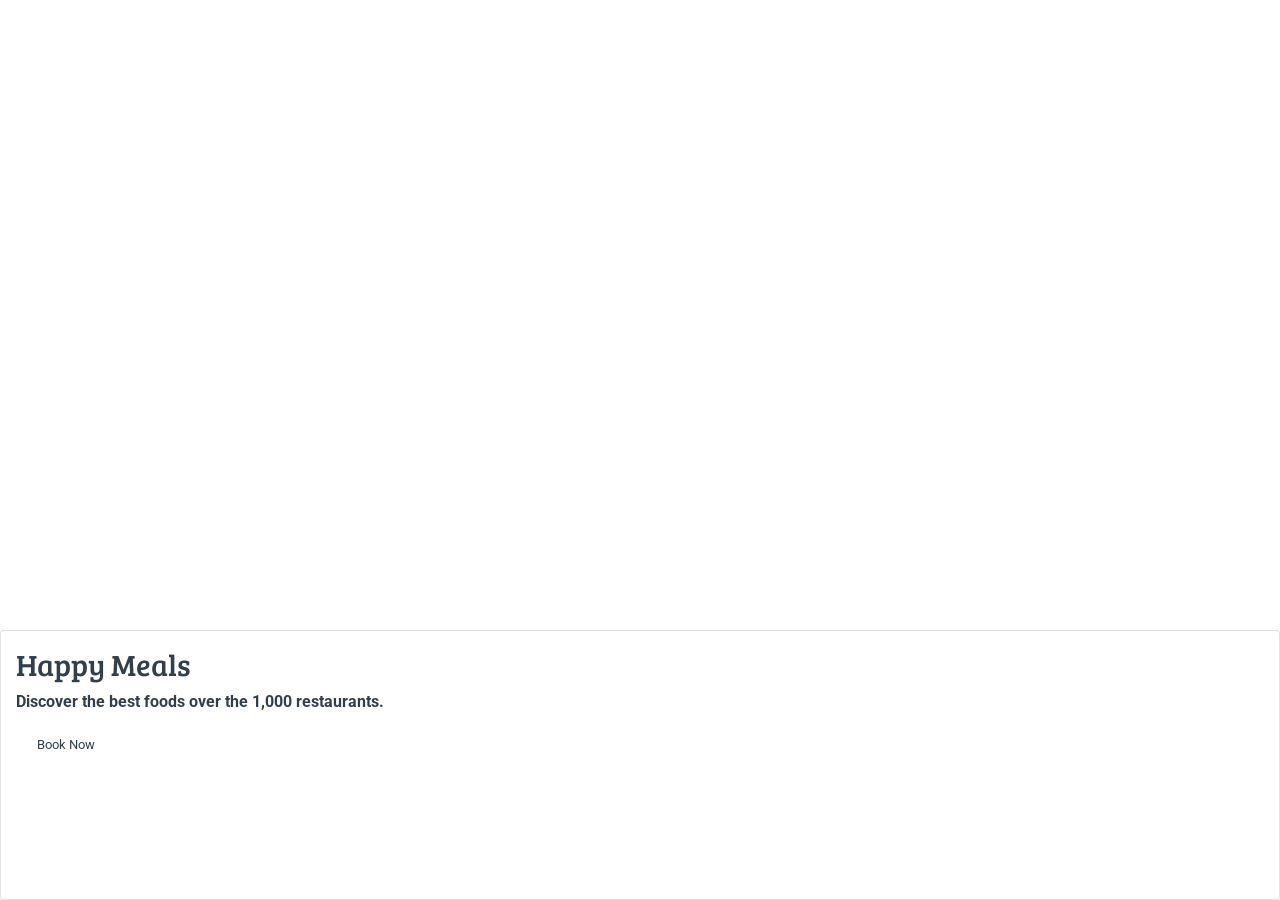
<file: Day-01-Food-Landing-Page/index.html>
<!DOCTYPE html>
<html>

<head>
    <link rel="stylesheet" href="style.css">
    <link rel="stylesheet" href="https://stackpath.bootstrapcdn.com/bootstrap/4.5.2/css/bootstrap.min.css" integrity="sha384-JcKb8q3iqJ61gNV9KGb8thSsNjpSL0n8PARn9HuZOnIxN0hoP+VmmDGMN5t9UJ0Z" crossorigin="anonymous">
    <script src="https://code.jquery.com/jquery-3.5.1.slim.min.js" integrity="sha384-DfXdz2htPH0lsSSs5nCTpuj/zy4C+OGpamoFVy38MVBnE+IbbVYUew+OrCXaRkfj" crossorigin="anonymous"></script>
    <script src="https://cdn.jsdelivr.net/npm/popper.js@1.16.1/dist/umd/popper.min.js" integrity="sha384-9/reFTGAW83EW2RDu2S0VKaIzap3H66lZH81PoYlFhbGU+6BZp6G7niu735Sk7lN" crossorigin="anonymous"></script>
    <script src="https://stackpath.bootstrapcdn.com/bootstrap/4.5.2/js/bootstrap.min.js" integrity="sha384-B4gt1jrGC7Jh4AgTPSdUtOBvfO8shuf57BaghqFfPlYxofvL8/KUEfYiJOMMV+rV" crossorigin="anonymous"></script>
</head>

<body>
    <div class="bg-container  d-flex flex-column justify-content-end">
        <div class="card">
            <h1 class="heading">Happy Meals</h1>
            <p class="text-center1">Discover the best foods over the 1,000 restaurants.</p>
            <div class="text-center1">
                <button class="button">Book Now </button>
            </div>
        </div>
    </div>
</body>

</html>
</file>
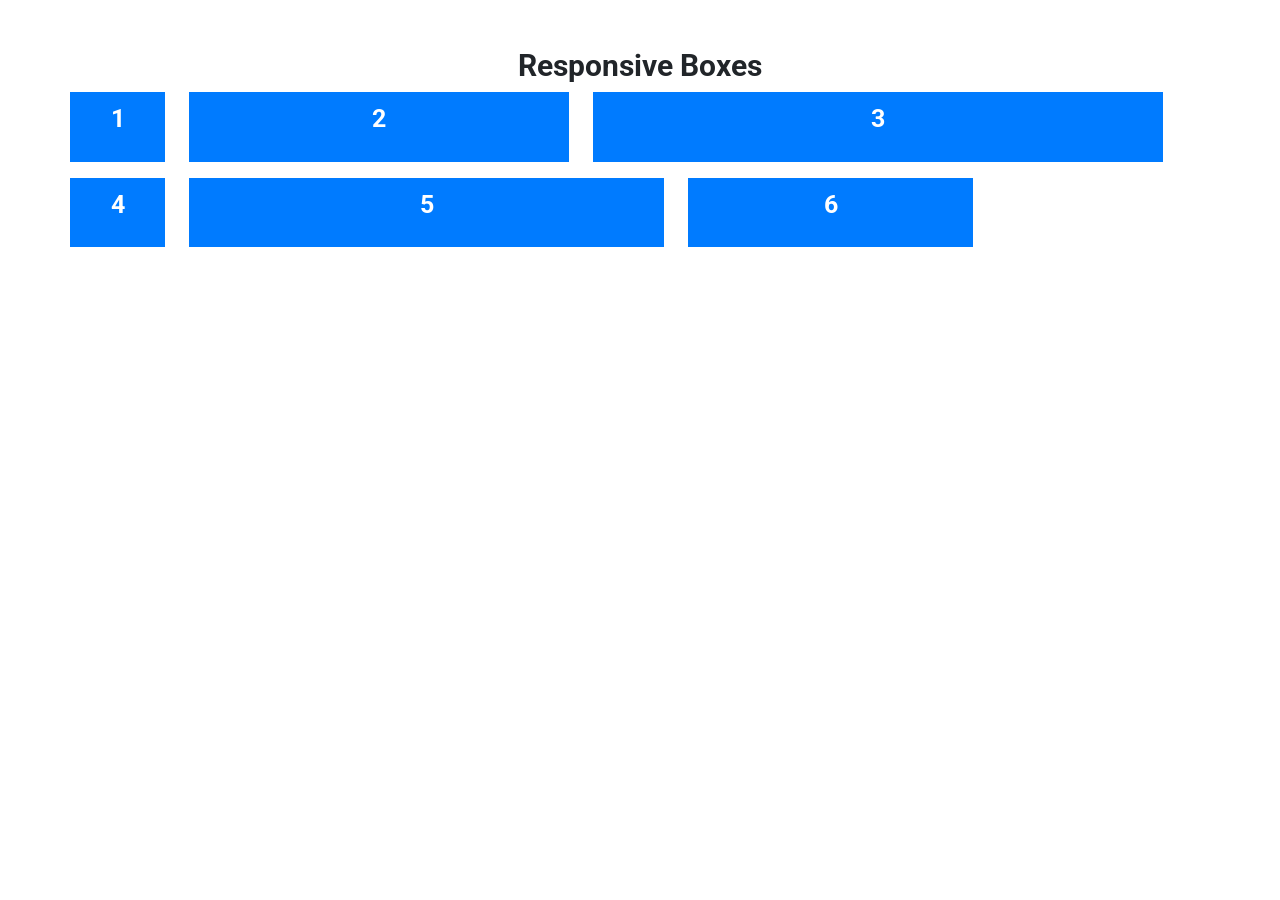
<file: Day-05-Responsive-Boxes/index.html>
<!DOCTYPE html>
<html>

<head>
    <link rel="stylesheet" href="style.css">
    <link rel="stylesheet" href="https://stackpath.bootstrapcdn.com/bootstrap/4.5.2/css/bootstrap.min.css" integrity="sha384-JcKb8q3iqJ61gNV9KGb8thSsNjpSL0n8PARn9HuZOnIxN0hoP+VmmDGMN5t9UJ0Z" crossorigin="anonymous" />
    <script src="https://code.jquery.com/jquery-3.5.1.slim.min.js" integrity="sha384-DfXdz2htPH0lsSSs5nCTpuj/zy4C+OGpamoFVy38MVBnE+IbbVYUew+OrCXaRkfj" crossorigin="anonymous"></script>
    <script src="https://cdn.jsdelivr.net/npm/popper.js@1.16.1/dist/umd/popper.min.js" integrity="sha384-9/reFTGAW83EW2RDu2S0VKaIzap3H66lZH81PoYlFhbGU+6BZp6G7niu735Sk7lN" crossorigin="anonymous"></script>
    <script src="https://stackpath.bootstrapcdn.com/bootstrap/4.5.2/js/bootstrap.min.js" integrity="sha384-B4gt1jrGC7Jh4AgTPSdUtOBvfO8shuf57BaghqFfPlYxofvL8/KUEfYiJOMMV+rV" crossorigin="anonymous"></script>
</head>

<body>
    <div class="p-5">
        <h1 class="heading">Responsive Boxes</h1>
        <div class="container">
            <div class="row">
                <div class="col-12 col-sm-6 col-md-2 col-lg-3 col-xl-1 p-2 mr-4 mb-3 bg-primary">
                    <p class="para">1</p>
                </div>
                <div class="col-12 col-sm-6 col-md-10 col-lg-2 col-xl-4 p-2 mr-4  mb-3 bg-primary">
                    <p class="para">2</p>
                </div>
                <div class="col-12 col-sm-6 col-md-10 col-lg-7 col-xl-6 p-2 mr-4 mb-3 bg-primary">
                    <p class="para">3</p>
                </div>
                <div class="col-12 col-sm-6 col-md-2 col-lg-7 col-xl-1 p-2 mr-4  mb-3 bg-primary">
                    <p class="para">4</p>
                </div>
                <div class="col-12 col-sm-5 col-md-4 col-lg-3 col-xl-5 p-2 mr-4 mb-3 bg-primary">
                    <p class="para">5</p>
                </div>
                <div class="col-12 col-sm-6 col-md-8 col-lg-2 col-xl-3 p-2 mr-4  mb-3 bg-primary">
                    <p class="para">6</p>
                </div>
            </div>
        </div>
    </div>
</body>

</html>
</file>
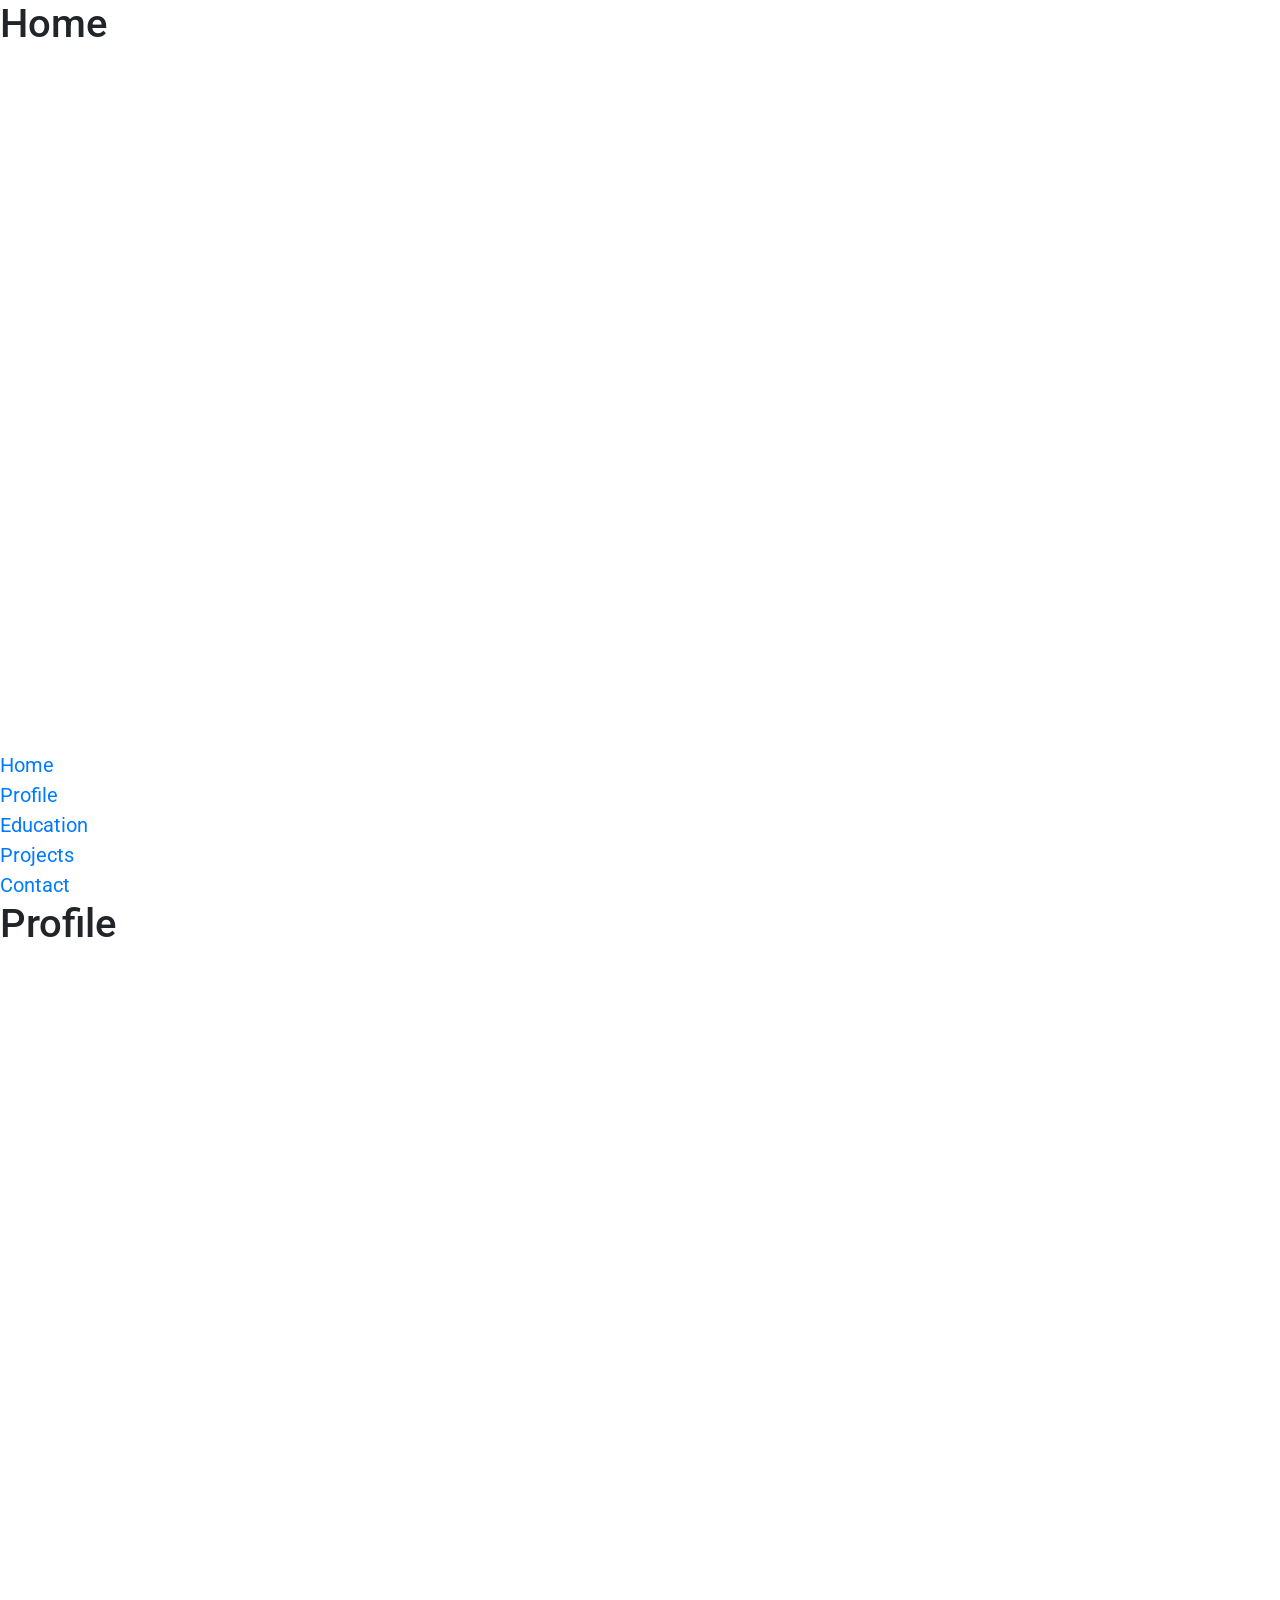
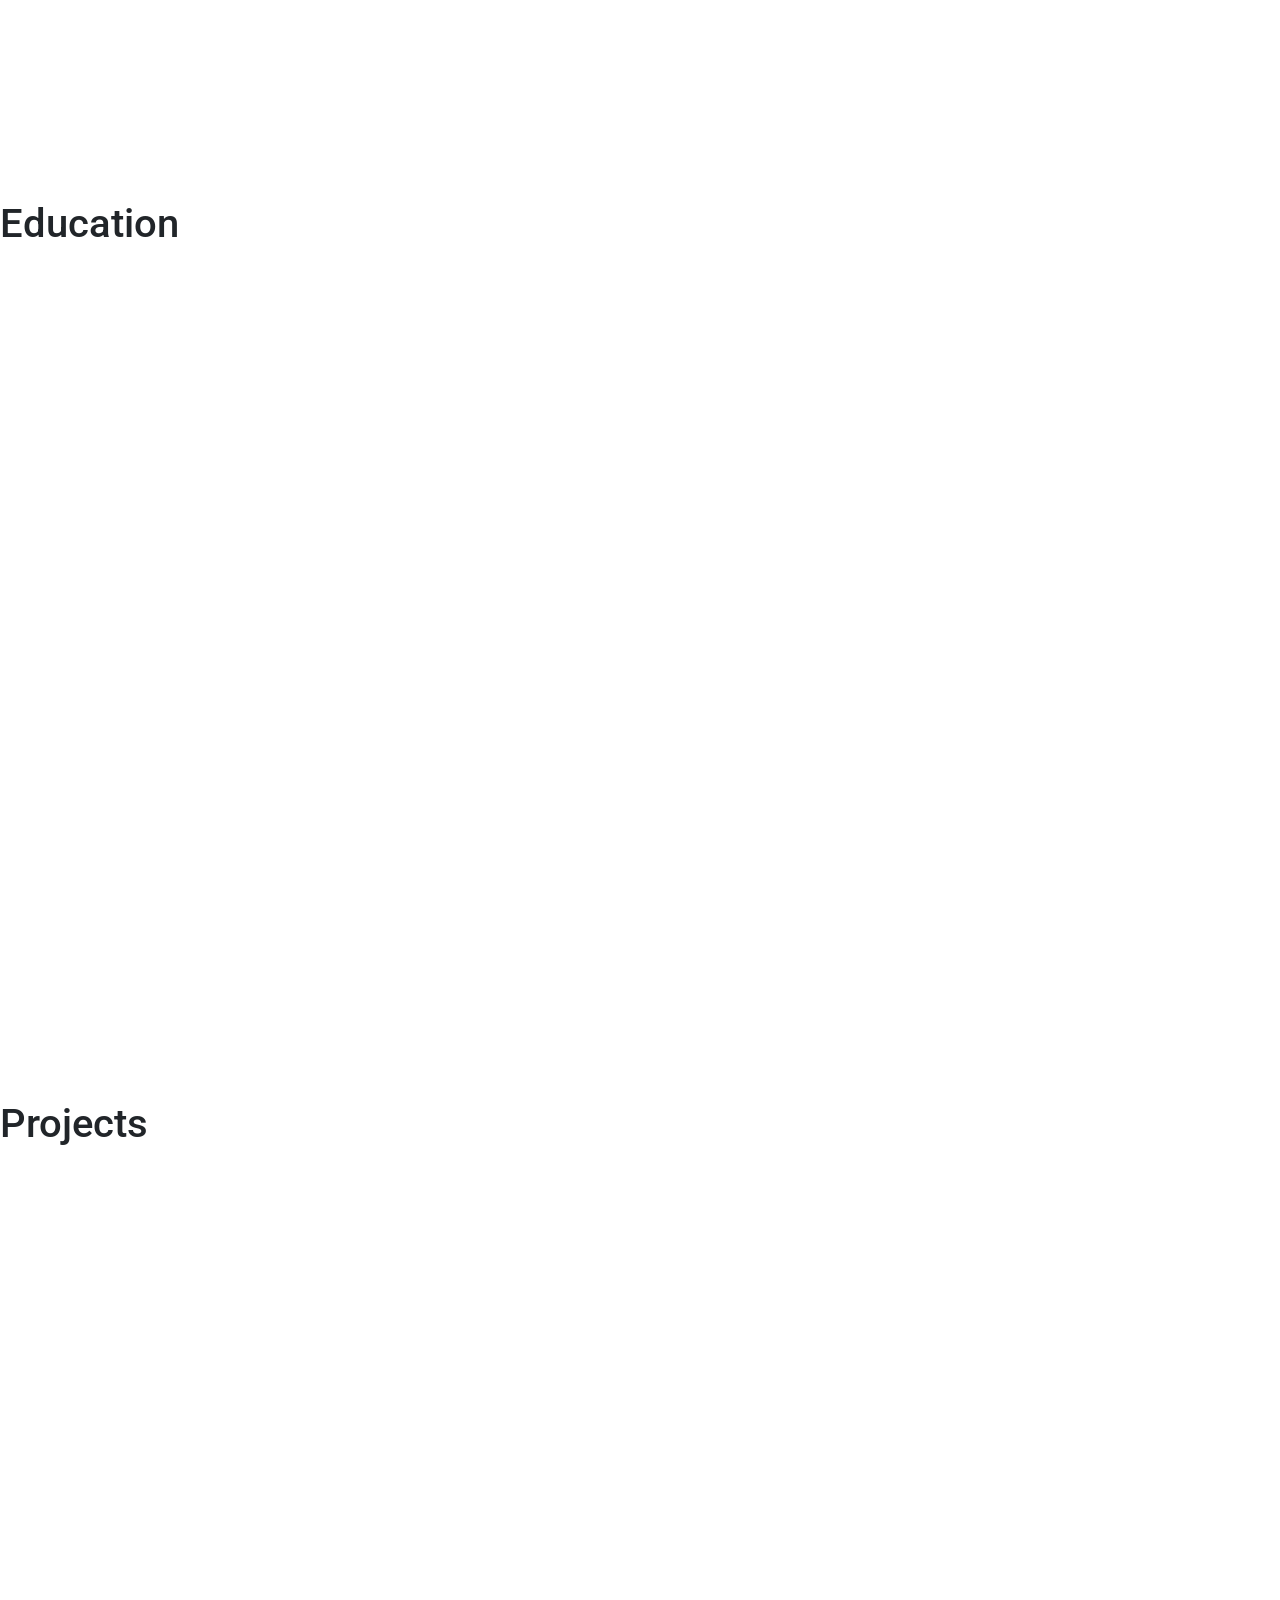
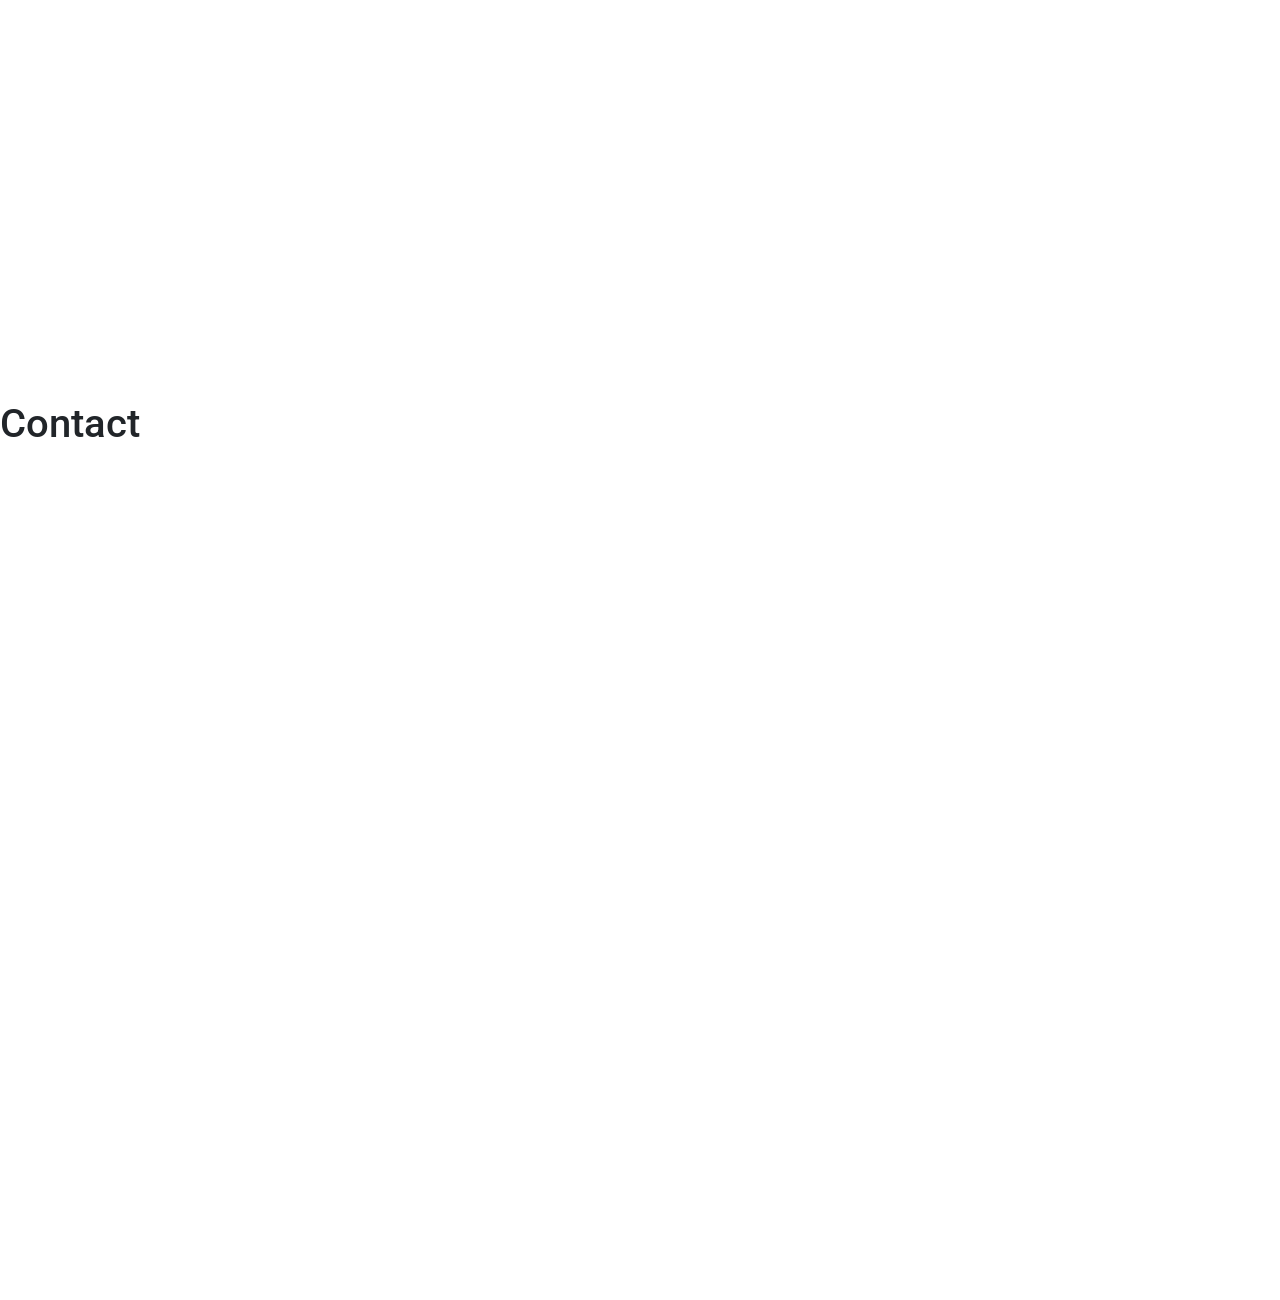
<file: Day-08-Portfolio-Navigation/index.html>
<!DOCTYPE html>
<html>
  <head>
    <link rel="stylesheet" href="style.css">
    <link rel="stylesheet" href="https://stackpath.bootstrapcdn.com/bootstrap/4.5.2/css/bootstrap.min.css" integrity="sha384-JcKb8q3iqJ61gNV9KGb8thSsNjpSL0n8PARn9HuZOnIxN0hoP+VmmDGMN5t9UJ0Z" crossorigin="anonymous" />
    <script src="https://code.jquery.com/jquery-3.5.1.slim.min.js" integrity="sha384-DfXdz2htPH0lsSSs5nCTpuj/zy4C+OGpamoFVy38MVBnE+IbbVYUew+OrCXaRkfj" crossorigin="anonymous"></script>
    <script src="https://cdn.jsdelivr.net/npm/popper.js@1.16.1/dist/umd/popper.min.js" integrity="sha384-9/reFTGAW83EW2RDu2S0VKaIzap3H66lZH81PoYlFhbGU+6BZp6G7niu735Sk7lN" crossorigin="anonymous"></script>
    <script src="https://stackpath.bootstrapcdn.com/bootstrap/4.5.2/js/bootstrap.min.js" integrity="sha384-B4gt1jrGC7Jh4AgTPSdUtOBvfO8shuf57BaghqFfPlYxofvL8/KUEfYiJOMMV+rV" crossorigin="anonymous"></script>
  </head>
  <body>
    <div>
        <div class="fixed-bottom  d-flex flex-column">
            <a href="#sectionHome" class="heading">Home</a>
            <a href="#sectionProfile" class="heading">Profile</a>
            <a href="#sectionEducation" class="heading">Education</a>
            <a href="#sectionProjects" class="heading">Projects</a>
            <a href="#sectionContact" class="heading">Contact</a>
        </div>
        <div id="sectionHome" class="bg-container">
            <h1>Home</h1>
        </div>
        <div  id="sectionProfile" class="bg-container">
            <h1>Profile</h1>
        </div>
        <div id="sectionEducation"  class="bg-container">
            <h1>Education</h1>
        </div>
        <div  id="sectionProjects" class="bg-container">
            <h1>Projects</h1>
        </div>
        <div id="sectionContact"  class="bg-container">
            <h1>Contact</h1>
        </div>
    </div>
  </body>
</html>
</file>
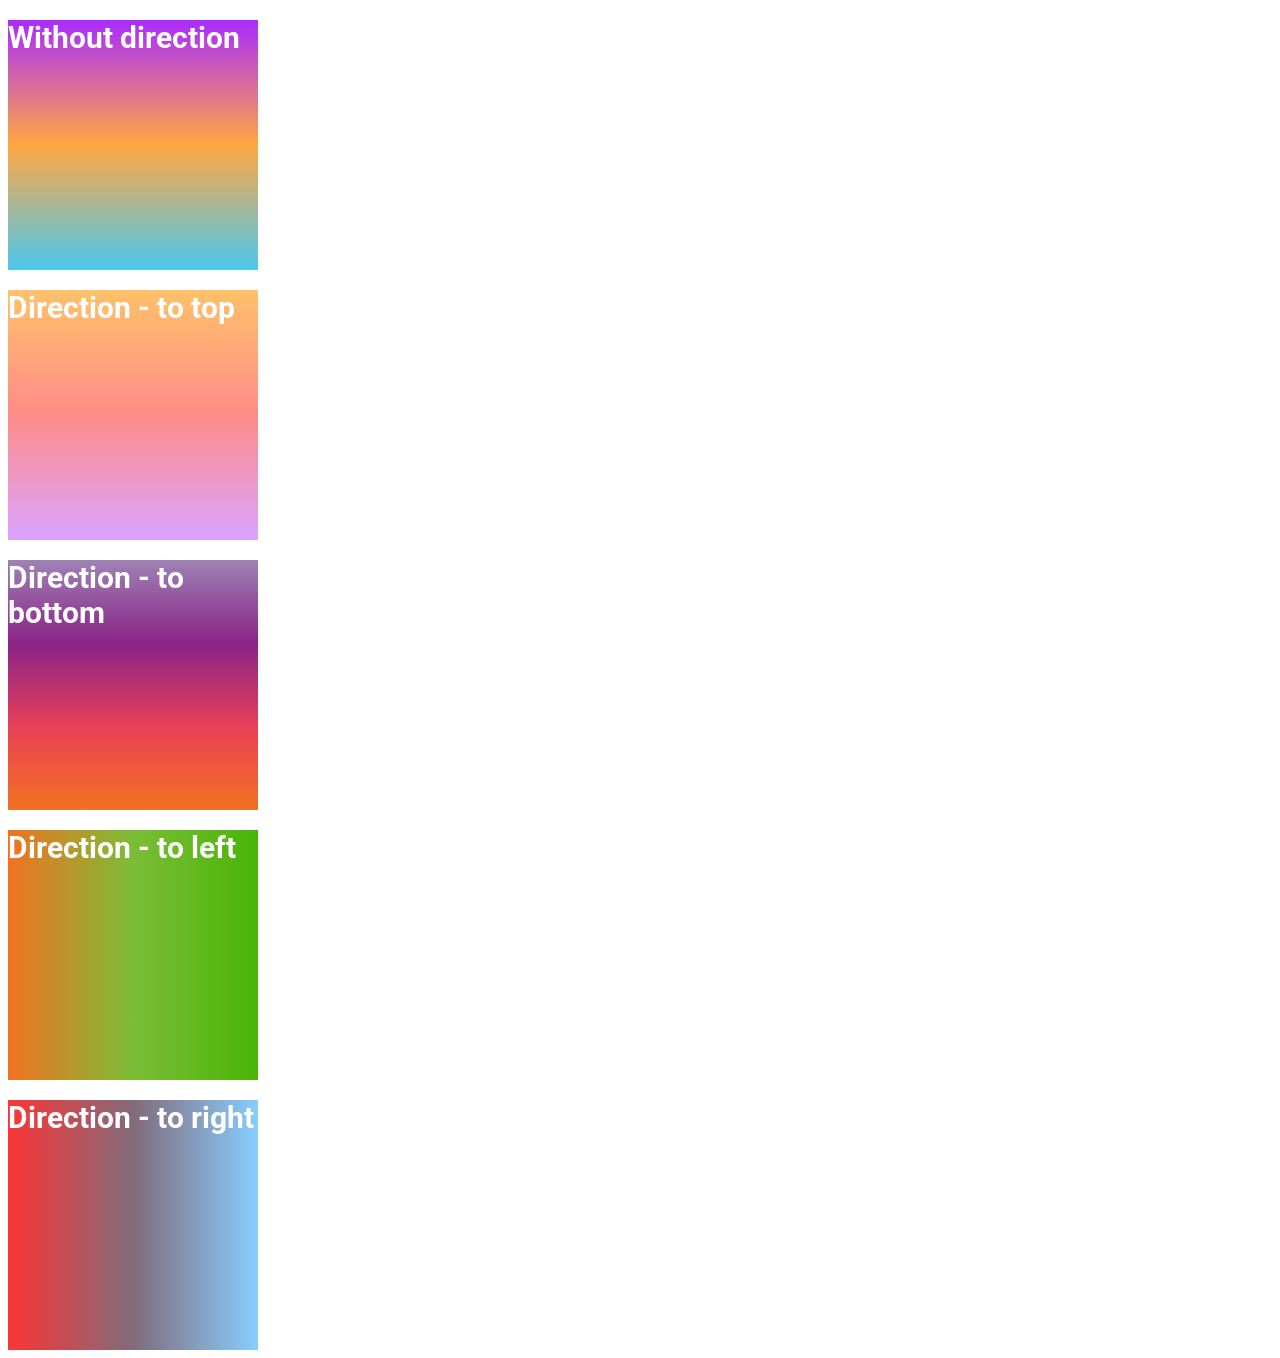
<file: Day-09-CSS-Gradients/index.html>
<!DOCTYPE html>
<html>
  <head>
    <link rel="stylesheet" href="style.css">
  </head>
  <body>
    <div class="bg-container1">
        <h1>Without direction</h1>
    </div>
    <div  class="bg-container2">
        <h1>Direction - to top</h1>
    </div>
    <div class="bg-container3">
        <h1>Direction - to bottom</h1>
    </div>
    <div class="bg-container4">
        <h1>Direction - to left</h1>
    </div>
    <div class="bg-container5">
        <h1>Direction - to right</h1>
    </div>
  </body>
</html>
</file>
<file: Day-01-Food-Landing-Page/style.css>
@import url("https://fonts.googleapis.com/css2?family=Bree+Serif&family=Caveat:wght@400;700&family=Lobster&family=Monoton&family=Open+Sans:ital,wght@0,400;0,700;1,400;1,700&family=Playfair+Display+SC:ital,wght@0,400;0,700;1,700&family=Playfair+Display:ital,wght@0,400;0,700;1,700&family=Roboto:ital,wght@0,400;0,700;1,400;1,700&family=Source+Sans+Pro:ital,wght@0,400;0,700;1,700&family=Work+Sans:ital,wght@0,400;0,700;1,700&display=swap");

.bg-container {
    background-image: url("https://d2clawv67efefq.cloudfront.net/ccbp-static-website/foodbg.png");
    background-size: cover;
    height: 100vh;

}

.card {
    background-color: #f6c56e;
    padding: 15px;
    text-align: left;
    border-top-left-radius: 15px;
    border-top-right-radius: 15px;
    height: 30vh;
    color: #323f4b;
    font-weight: bold;
}

.button {
    text-align: center;
    background-color: #ffffff;
    font-family: "Roboto";
    border-width: 0px;
    border-top-left-radius: 7px;
    border-top-right-radius: 7px;
    border-bottom-left-radius: 7px;
    border-bottom-right-radius: 7px;
    height: 30px;
    width: 100px;
    font-size: 13px;

    color: #323f4b;

}

.heading {
    font-family: "bree Serif";
    font-size: 30px;
}
</file>
<file: Day-05-Responsive-Boxes/style.css>
@import url('https://fonts.googleapis.com/css2?family=Bree+Serif&family=Caveat:wght@400;700&family=Lobster&family=Monoton&family=Open+Sans:ital,wght@0,400;0,700;1,400;1,700&family=Playfair+Display+SC:ital,wght@0,400;0,700;1,700&family=Playfair+Display:ital,wght@0,400;0,700;1,700&family=Roboto:ital,wght@0,400;0,700;1,400;1,700&family=Source+Sans+Pro:ital,wght@0,400;0,700;1,700&family=Work+Sans:ital,wght@0,400;0,700;1,700&display=swap');

.heading {
    font-size: 30px;
    font-weight: bold;
    text-align: center;
}

.para {
    font-size: 25px;
    color: white;
    text-align: center;
    font-weight: bold;
}
</file>
<file: Day-08-Portfolio-Navigation/style.css>
@import url("https://fonts.googleapis.com/css2?family=Bree+Serif&family=Caveat:wght@400;700&family=Lobster&family=Monoton&family=Open+Sans:ital,wght@0,400;0,700;1,400;1,700&family=Playfair+Display+SC:ital,wght@0,400;0,700;1,700&family=Playfair+Display:ital,wght@0,400;0,700;1,700&family=Roboto:ital,wght@0,400;0,700;1,400;1,700&family=Source+Sans+Pro:ital,wght@0,400;0,700;1,700&family=Work+Sans:ital,wght@0,400;0,700;1,700&display=swap");

.heading{
    font-size: 20px;
}
.bg-container{
    height: 100vh;
}
</file>
<file: Day-09-CSS-Gradients/style.css>
@import url("https://fonts.googleapis.com/css2?family=Bree+Serif&family=Caveat:wght@400;700&family=Lobster&family=Monoton&family=Open+Sans:ital,wght@0,400;0,700;1,400;1,700&family=Playfair+Display+SC:ital,wght@0,400;0,700;1,700&family=Playfair+Display:ital,wght@0,400;0,700;1,700&family=Roboto:ital,wght@0,400;0,700;1,400;1,700&family=Source+Sans+Pro:ital,wght@0,400;0,700;1,700&family=Work+Sans:ital,wght@0,400;0,700;1,700&display=swap");

.bg-container1{
    height: 250px;
    background-image: linear-gradient(#aa2bff ,#ffa740 ,#4cc8ef) ;
    width: 250px;
    font-size: 15px;
    font-family: "Roboto";
    color: #ffffff;
}
.bg-container2{
    height: 250px;
    background-image: linear-gradient(to top, #daa4ff ,#ff8c88 ,#ffc169) ;
    width: 250px;
    font-size: 15px;
    font-family: "Roboto";
    color: #ffffff;
}
.bg-container3{
    height: 250px;
    background-image: linear-gradient(to bottom, #9e82b4,#8a2387 ,#e94057 ,#f27121) ;
    width: 250px;
    font-size: 15px;
    font-family: "Roboto";
    color: #ffffff;
}.bg-container4{
    height: 250px;
    background-image: linear-gradient(to left ,#49b407,#7bbd36 ,#f27121) ;
    width: 250px;
    font-size: 15px;
    font-family: "Roboto";
    color: #ffffff;
}
.bg-container5{
    height: 250px;
    background-image: linear-gradient(to right,#fc3535 ,#826b7a , #87cdff) ;
    width: 250px;
    font-size: 15px;
    font-family: "Roboto";
    color: #ffffff;
}
</file>
